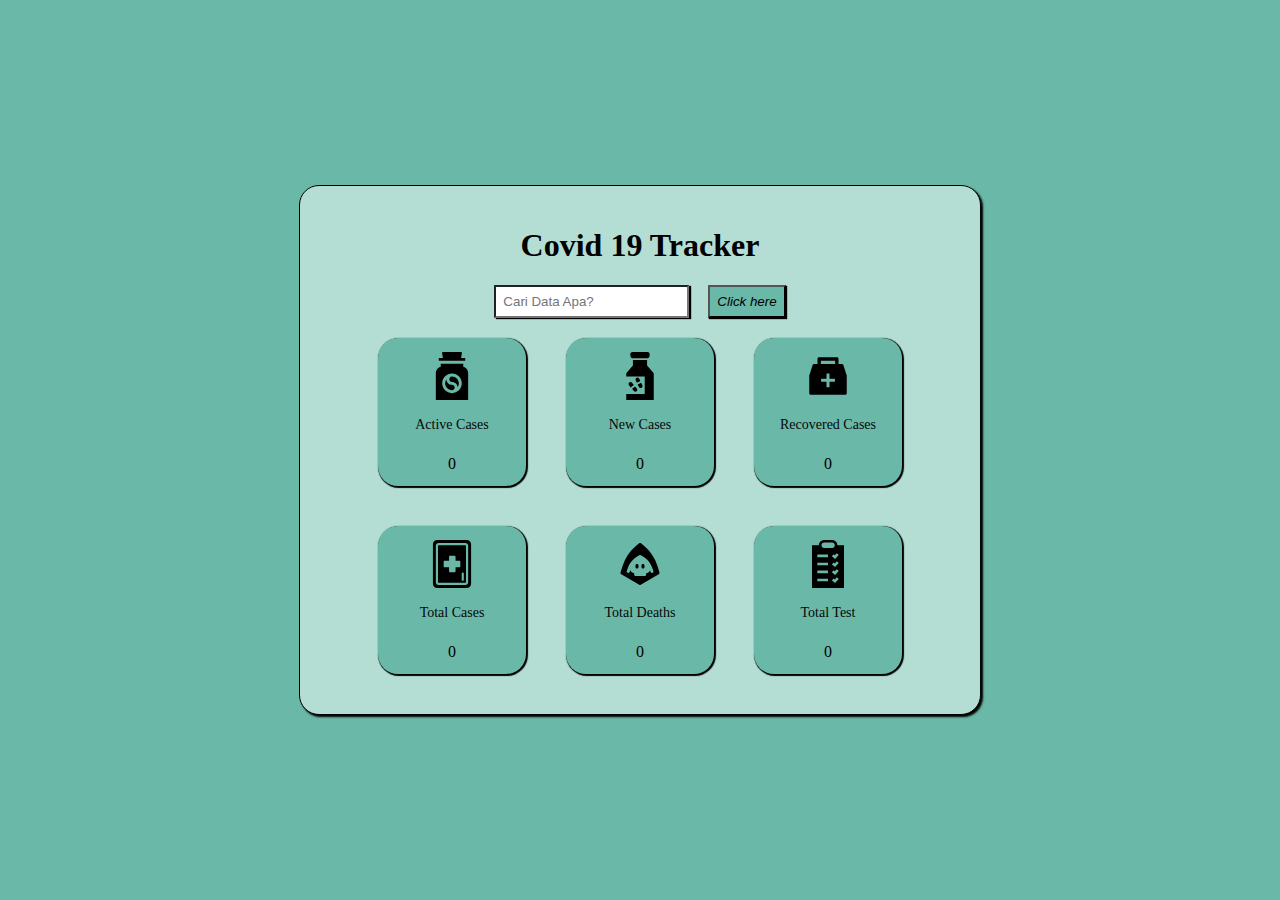
<file: assigment 3/index.html>
<!DOCTYPE html>
<html lang="en">
  <head>
    <meta charset="UTF-8" />
    <meta http-equiv="X-UA-Compatible" content="IE=edge" />
    <meta name="viewport" content="width=device-width, initial-scale=1.0" />

    <!-- link style this page -->
    <link rel="stylesheet" type="text/css" href="style.css" />

    <!-- <script
      src="https://cdn.jsdelivr.net/npm/bootstrap@5.2.0/dist/js/bootstrap.bundle.min.js"
      integrity="sha384-A3rJD856KowSb7dwlZdYEkO39Gagi7vIsF0jrRAoQmDKKtQBHUuLZ9AsSv4jD4Xa"
      crossorigin="anonymous"
      defer
    ></script> -->

    <!-- link js this page -->
    <script src="index.js" defer></script>

    <!-- title this page -->
    <title>assigment 3</title>
  </head>

  <body>
    <div class="container">
      <h1>Covid 19 Tracker</h1>

      <div>
        <input
          type="text"
          id="input"
          class="input"
          placeholder="Cari Data Apa?"
        />
        <button id="button" class="button"><i>Click here</i></button>
      </div>

      <div class="data-container">
        <div class="card">
          <div class="icon">
            <?xml version="1.0" encoding="iso-8859-1"?>
            <!-- Generator: Adobe Illustrator 19.0.0, SVG Export Plug-In . SVG Version: 6.00 Build 0)  -->
            <svg
              version="1.1"
              id="Layer_1"
              xmlns="http://www.w3.org/2000/svg"
              xmlns:xlink="http://www.w3.org/1999/xlink"
              x="0px"
              y="0px"
              viewBox="0 0 512 512"
              style="enable-background: new 0 0 512 512"
              xml:space="preserve"
            >
              <g>
                <g>
                  <path
                    d="M256,261.224c-0.495,0-0.984,0.027-1.476,0.038c-15.161,0.771-27.258,13.349-27.258,28.697
			c0,15.844,12.89,28.735,28.735,28.735c32.234,0,58.611,25.516,60.014,57.411c8.264-11.846,13.129-26.23,13.129-41.737
			C329.143,294.036,296.331,261.224,256,261.224z"
                  />
                </g>
              </g>
              <g>
                <g>
                  <path
                    d="M256,350.041c-32.234,0-58.611-25.516-60.014-57.411c-8.264,11.846-13.129,26.23-13.129,41.737
			c0,40.331,32.812,73.143,73.143,73.143c0.495,0,0.984-0.027,1.476-0.038c15.161-0.771,27.258-13.349,27.258-28.697
			C284.735,362.932,271.845,350.041,256,350.041z"
                  />
                </g>
              </g>
              <g>
                <g>
                  <path
                    d="M376.163,158.58v-33.192H135.837v33.192c-29.916,7.097-52.245,34.018-52.245,66.073V512h344.816V224.653
			C428.408,192.599,406.08,165.677,376.163,158.58z M256,438.857c-57.616,0-104.49-46.873-104.49-104.49
			s46.874-104.49,104.49-104.49s104.49,46.873,104.49,104.49S313.616,438.857,256,438.857z"
                  />
                </g>
              </g>
              <g>
                <g>
                  <polygon
                    points="352.962,62.694 360.49,18.03 360.49,0 151.51,0 151.51,18.03 159.038,62.694 114.939,62.694 114.939,94.041 
			397.061,94.041 397.061,62.694 		"
                  />
                </g>
              </g>
              <g></g>
              <g></g>
              <g></g>
              <g></g>
              <g></g>
              <g></g>
              <g></g>
              <g></g>
              <g></g>
              <g></g>
              <g></g>
              <g></g>
              <g></g>
              <g></g>
              <g></g>
            </svg>
          </div>
          <p>Active Cases</p>
          <p id="active">0</p>
        </div>

        <div class="card">
          <div class="icon">
            <?xml version="1.0" encoding="iso-8859-1"?>
            <!-- Generator: Adobe Illustrator 19.0.0, SVG Export Plug-In . SVG Version: 6.00 Build 0)  -->
            <svg
              version="1.1"
              id="Capa_1"
              xmlns="http://www.w3.org/2000/svg"
              xmlns:xlink="http://www.w3.org/1999/xlink"
              x="0px"
              y="0px"
              viewBox="0 0 490 490"
              style="enable-background: new 0 0 490 490"
              xml:space="preserve"
            >
              <g>
                <g>
                  <g>
                    <path
                      d="M168.4,63h152.8c12.1,0,21.8-9.7,21.8-21.8V21.8C343,9.7,333.3,0,321.2,0H168.4c-12.1,0-21.8,9.7-21.8,21.8v19.8
				C147,53.3,156.7,63,168.4,63z"
                    />
                    <path
                      d="M210.4,262.5c-9.7,4.7-14,16.7-9.3,26.4l12.4,25.3l35.8-17.1l-12.4-25.3C231.8,262.1,220.1,257.8,210.4,262.5z"
                    />
                    <path
                      d="M260.2,366.3c9.7-4.7,14-16.7,9.3-26.4l-12.4-25.3l-35.8,17.1l12.4,25.3C238.4,367.1,250.4,371.4,260.2,366.3z"
                    />
                    <path
                      d="M135.7,311.9c-8.6,7-9.7,19.4-2.7,28l17.9,21.8l30.7-25.3l-17.9-21.8C156.7,306.1,144.3,304.9,135.7,311.9z"
                    />
                    <path
                      d="M164.1,376.4l17.9,21.8c7,8.6,19.4,9.7,28,2.7s9.7-19.4,2.7-28l-18.3-21.8L164.1,376.4z"
                    />
                    <polygon
                      points="317.3,136.9 317.3,82.8 172.7,82.8 172.7,136.9 104.6,216.2 104.6,249.3 293.2,249.3 293.2,429.7 104.6,429.7 
				104.6,490 385.4,490 385.4,216.2 			"
                    />
                  </g>
                </g>
              </g>
              <g></g>
              <g></g>
              <g></g>
              <g></g>
              <g></g>
              <g></g>
              <g></g>
              <g></g>
              <g></g>
              <g></g>
              <g></g>
              <g></g>
              <g></g>
              <g></g>
              <g></g>
            </svg>
          </div>
          <p>New Cases</p>
          <p id="new">0</p>
        </div>

        <div class="card">
          <div class="icon">
            <?xml version="1.0" standalone="no"?>
            <svg
              width="1024px"
              height="1024px"
              viewBox="0 0 1024 1024"
              xmlns="http://www.w3.org/2000/svg"
              class="icon"
            >
              <path
                d="M839.2 278.1a32 32 0 0 0-30.4-22.1H736V144c0-17.7-14.3-32-32-32H320c-17.7 0-32 14.3-32 32v112h-72.8a31.9 31.9 0 0 0-30.4 22.1L112 502v378c0 17.7 14.3 32 32 32h736c17.7 0 32-14.3 32-32V502l-72.8-223.9zM660 628c0 4.4-3.6 8-8 8H544v108c0 4.4-3.6 8-8 8h-48c-4.4 0-8-3.6-8-8V636H372c-4.4 0-8-3.6-8-8v-48c0-4.4 3.6-8 8-8h108V464c0-4.4 3.6-8 8-8h48c4.4 0 8 3.6 8 8v108h108c4.4 0 8 3.6 8 8v48zm4-372H360v-72h304v72z"
              />
            </svg>
          </div>
          <p>Recovered Cases</p>
          <p id="recovered">0</p>
        </div>

        <div class="card">
          <div class="icon">
            <?xml version="1.0" encoding="iso-8859-1"?>
            <!-- Generator: Adobe Illustrator 17.1.0, SVG Export Plug-In . SVG Version: 6.00 Build 0)  -->
            <!DOCTYPE svg PUBLIC "-//W3C//DTD SVG 1.1//EN" "http://www.w3.org/Graphics/SVG/1.1/DTD/svg11.dtd">
            <svg
              version="1.1"
              id="Capa_1"
              xmlns="http://www.w3.org/2000/svg"
              xmlns:xlink="http://www.w3.org/1999/xlink"
              x="0px"
              y="0px"
              viewBox="0 0 221.692 221.692"
              style="enable-background: new 0 0 221.692 221.692"
              xml:space="preserve"
            >
              <path
                d="M179.339,0H42.353C31.521,0,22.708,8.813,22.708,19.645v182.403c0,10.832,8.813,19.645,19.645,19.645h136.987
	c10.833,0,19.645-8.813,19.645-19.645V19.645C198.984,8.813,190.172,0,179.339,0z M185.513,195.125
	c0,7.015-5.707,12.722-12.721,12.722H48.901c-7.015,0-12.721-5.707-12.721-12.722V26.567c0-7.015,5.707-12.721,12.721-12.721
	h123.891c7.015,0,12.721,5.706,12.721,12.721V195.125z M172.792,23.847H48.901c-1.5,0-2.721,1.221-2.721,2.721v168.558
	c0,1.501,1.221,2.722,2.721,2.722h123.891c1.5,0,2.721-1.221,2.721-2.722V26.567C175.513,25.067,174.292,23.847,172.792,23.847z
	 M149.293,120.847c0,2.762-2.239,5-5,5h-17v18.446c0,2.762-2.239,5-5,5h-20c-2.761,0-5-2.238-5-5v-18.446H77.399
	c-2.761,0-5-2.238-5-5v-20c0-2.762,2.239-5,5-5h19.895V77.399c0-2.762,2.239-5,5-5h20c2.761,0,5,2.238,5,5v18.447h17
	c2.761,0,5,2.238,5,5V120.847z M165.521,183.125c0,2.762-2.239,5-5,5s-5-2.238-5-5v-27.667c0-2.762,2.239-5,5-5s5,2.238,5,5V183.125
	z"
              />
              <g></g>
              <g></g>
              <g></g>
              <g></g>
              <g></g>
              <g></g>
              <g></g>
              <g></g>
              <g></g>
              <g></g>
              <g></g>
              <g></g>
              <g></g>
              <g></g>
              <g></g>
            </svg>
          </div>
          <p>Total Cases</p>
          <p id="total-cases">0</p>
        </div>

        <div class="card">
          <div class="icon">
            <?xml version="1.0" encoding="utf-8"?>

            <svg
              version="1.1"
              id="Icons"
              xmlns="http://www.w3.org/2000/svg"
              xmlns:xlink="http://www.w3.org/1999/xlink"
              x="0px"
              y="0px"
              viewBox="0 0 32 32"
              style="enable-background: new 0 0 32 32"
              xml:space="preserve"
            >
              <style type="text/css">
                .st0 {
                  fill: none;
                  stroke: #000000;
                  stroke-width: 2;
                  stroke-linecap: round;
                  stroke-linejoin: round;
                  stroke-miterlimit: 10;
                }
              </style>
              <g>
                <path
                  d="M14,16c-0.6,0-1,0.4-1,1v1c0,0.6,0.4,1,1,1s1-0.4,1-1v-1C15,16.4,14.6,16,14,16z"
                />
                <path
                  d="M18,16c-0.6,0-1,0.4-1,1v1c0,0.6,0.4,1,1,1s1-0.4,1-1v-1C19,16.4,18.6,16,18,16z"
                />
                <path
                  d="M29,21.7l-1.4-4.5c-1.6-5.1-4.5-9.6-8.4-12.9c0,0,0,0,0,0l-2.5-2.1c-0.4-0.3-0.9-0.3-1.3,0l-2.5,2.1
		C8.9,7.7,6,12.1,4.4,17.3L3,21.7c-0.1,0.4,0.1,0.9,0.5,1.2l12,7C15.7,30,15.8,30,16,30s0.3,0,0.5-0.1l12-7
		C28.9,22.6,29.1,22.2,29,21.7z M24.4,21.9C24.2,22,24.1,22,24,22c-0.4,0-0.8-0.2-0.9-0.6l-0.4-1.1c-0.5,1-1.5,1.7-2.6,1.9V23
		c0,0.6-0.4,1-1,1h-6c-0.6,0-1-0.4-1-1v-0.9c-1.2-0.1-2.1-0.9-2.6-1.9l-0.4,1.1c-0.2,0.5-0.8,0.8-1.3,0.6c-0.5-0.2-0.8-0.8-0.6-1.3
		L8,18.3c0.3-0.8,0.7-1.6,1.2-2.4c0-0.1,0.1-0.1,0.1-0.2c1.1-1.7,2.6-3.2,4.5-4.5l1.7-1.1c0.3-0.2,0.8-0.2,1.1,0l1.7,1.1
		c1.9,1.2,3.4,2.8,4.5,4.5c0,0,0,0,0,0.1c0.5,0.8,0.9,1.6,1.2,2.4l0.9,2.3C25.1,21.1,24.9,21.7,24.4,21.9z"
                />
              </g>
            </svg>
          </div>
          <p>Total Deaths</p>
          <p id="total-deaths">0</p>
        </div>

        <div class="card">
          <div class="icon">
            <?xml version='1.0' encoding='iso-8859-1'?>
            <svg
              version="1.1"
              xmlns="http://www.w3.org/2000/svg"
              viewBox="0 0 297 297"
              xmlns:xlink="http://www.w3.org/1999/xlink"
              enable-background="new 0 0 297 297"
            >
              <g>
                <g>
                  <path
                    d="m206.51,32c-0.269-17.718-14.706-32-32.487-32h-49.379c-17.781,0-32.219,14.282-32.487,32h-42.657v265h198v-265h-40.99zm-81.866-16h49.189 0.19c9.099,0 16.5,7.402 16.5,16.5s-7.401,16.5-16.5,16.5h-49.379c-9.099,0-16.5-7.402-16.5-16.5s7.401-16.5 16.5-16.5zm23.856,239h-66v-16h66v16zm0-50h-66v-16h66v16zm0-49h-66v-16h66v16zm0-50h-66v-16h66v16zm43.768,160.029l-19.541-16.204 10.213-12.316 7.793,6.462 12.19-13.362 11.82,10.783-22.475,24.637zm0-50l-19.541-16.204 10.213-12.316 7.793,6.462 12.19-13.362 11.82,10.783-22.475,24.637zm0-49l-19.541-16.204 10.213-12.316 7.793,6.462 12.19-13.362 11.82,10.783-22.475,24.637zm0-50l-19.541-16.204 10.213-12.316 7.793,6.462 12.19-13.362 11.82,10.783-22.475,24.637z"
                  />
                </g>
              </g>
            </svg>
          </div>
          <p>Total Test</p>
          <p id="total-test">0</p>
        </div>
      </div>
    </div>
  </body>
</html>
</file>
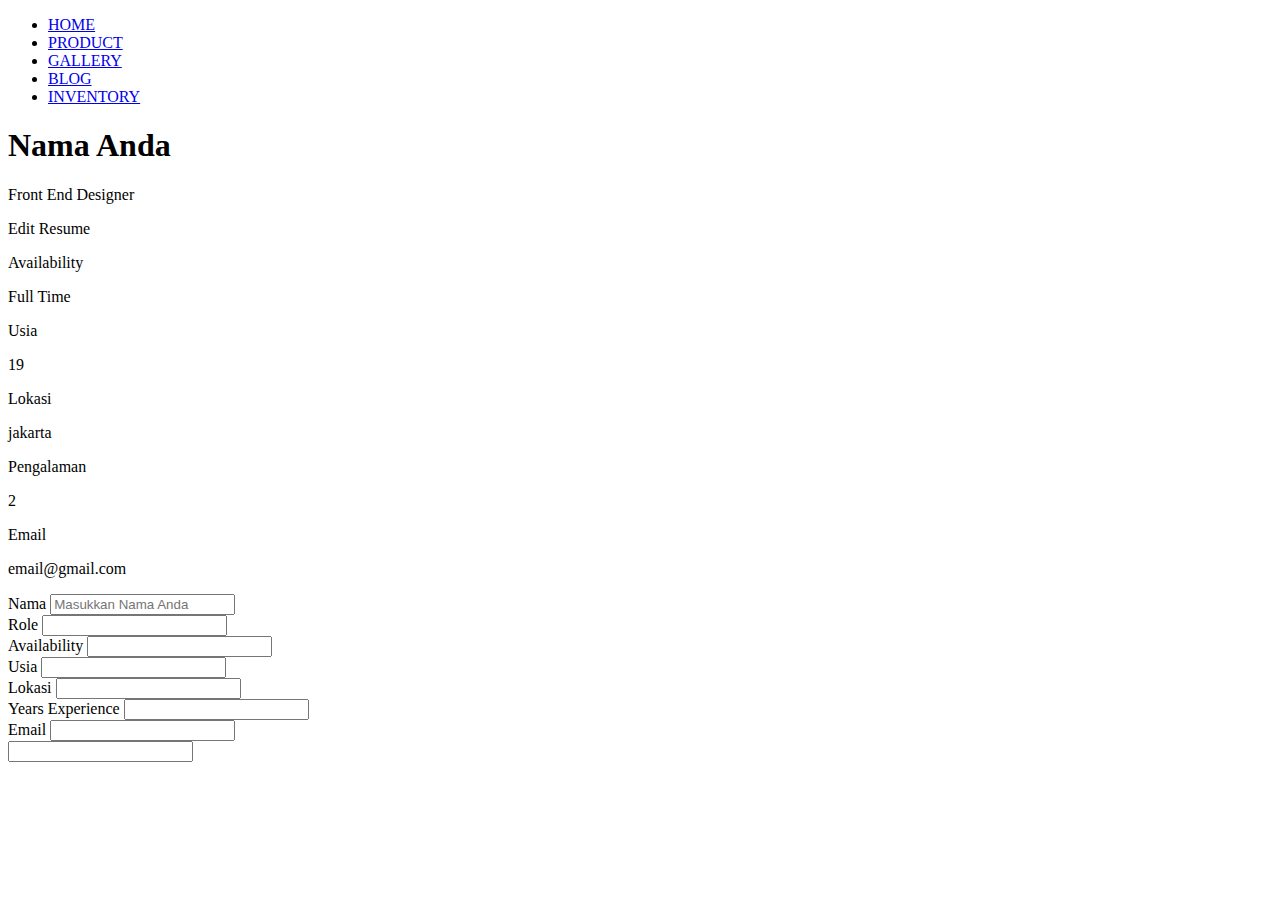
<file: challenge 1/challenge.html>
<!DOCTYPE html>
<html lang="en">
  <head>
    <meta charset="UTF-8" />
    <meta http-equiv="X-UA-Compatible" content="IE=edge" />
    <meta name="viewport" content="width=device-width, initial-scale=1.0" />
    <!-- judul untuk page ini-->
    <title>Challenge</title>
  </head>
  <body>
    <!-- star header here-->
    <header>
        <div class="nav">
            <!--star navbar-->
            <ul>
                <li><a href="index.html">HOME</a></li>
                <li><a href="product.html">PRODUCT</a></li>
                <li><a href="gallery.html">GALLERY</a></li>
                <li><a href="blog.html">BLOG</a></li>
                <li><a href="inventory.html">INVENTORY</a></li>
            </ul>
            <!--end navbar-->
    </header>

    <!-- section class star-->
    <section class="awalan">

        <div class="awalan-content">
            <h1> <b>Nama Anda </b></h1>
            <p>Front End Designer</p>
            <p>Edit Resume</p>
            <p>Availability</p>
            <p>Full Time</p>
            <p>Usia</p>
            <p>19</p>
            <p>Lokasi</p>
            <p>jakarta</p>
            <p>Pengalaman</p>
            <p>2</p>
            <p>Email</p>
            <p>email@gmail.com</p>
        </div>
    </section>
    <!-- Section class end-->

    <!-- Form star-->
    <form action="">
        <label for="nama">Nama</label>
        <input type="text" name="nama" placeholder="Masukkan Nama Anda"/>
        <br />
        <label for="nama">Role</label>
        <input type="text" name="nama" />
        <br />
        <label for="nama">Availability</label>
        <input type="text" name="nama" />
        <br />
        <label for="nama">Usia</label>
        <input type="number" name="nama" />
        <br />
        <label for="nama">Lokasi</label>
        <input type="text" name="nama" />
        <br />
        <label for="nama">Years Experience</label>
        <input type="number" name="nama" />
        <br />
        <label for="nama">Email</label>
        <input type="text" name="nama" />
        <br />
        <label for="nama"></label>
        <input type="text" name="nama" />
        <br />
      </form>
      <!-- form end-->

  </body>
</html>
</file>
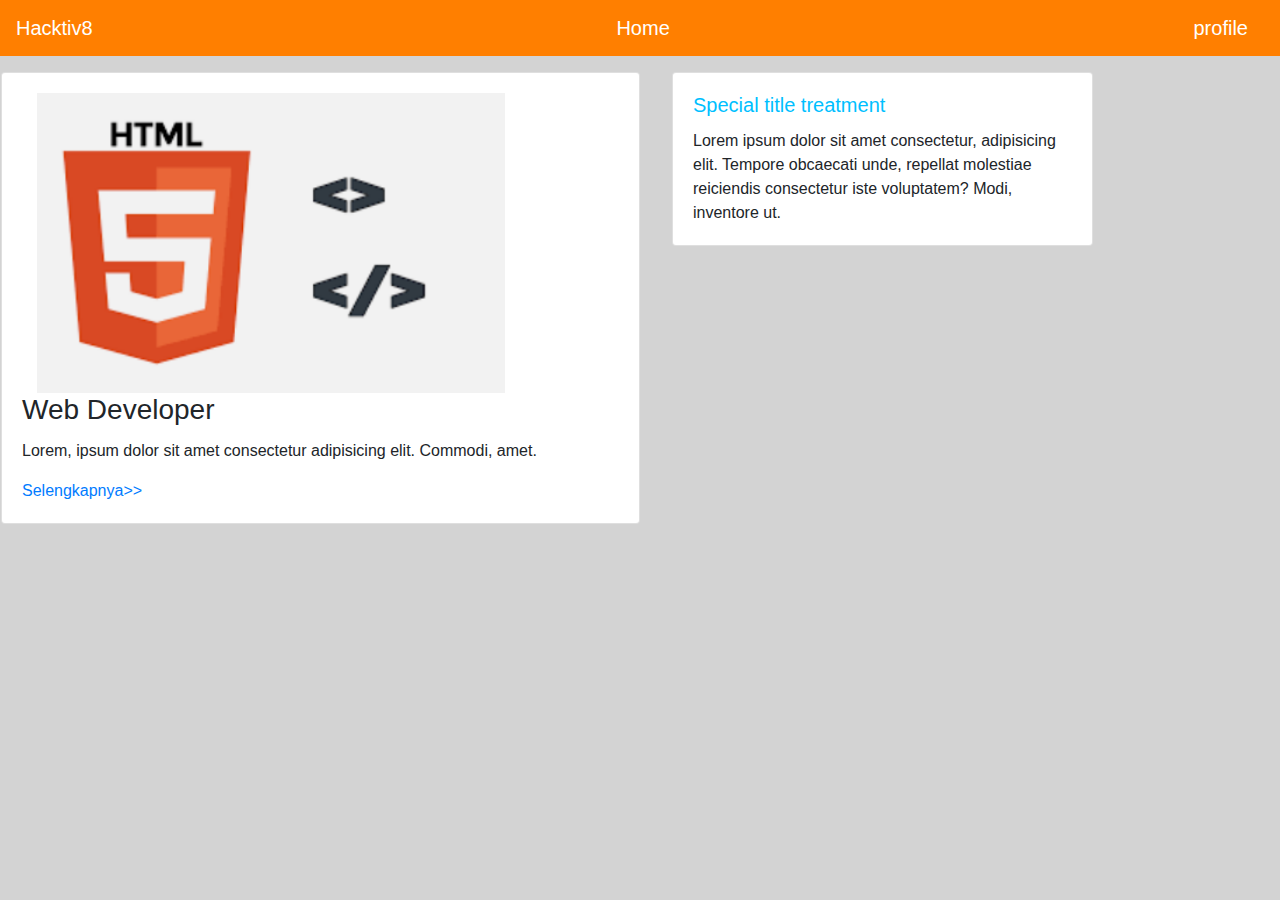
<file: challenge 1/riview.html>
<!DOCTYPE html>
<html lang="en">
  <head>
    <meta charset="UTF-8" />
    <meta http-equiv="X-UA-Compatible" content="IE=edge" />
    <meta name="viewport" content="width=device-width, initial-scale=1.0" />

    <!--boostrap-->
    <link
      href="https://cdn.jsdelivr.net/npm/bootstrap@5.2.0/dist/css/bootstrap.min.css"
      rel="stylesheet"
      integrity="sha384-gH2yIJqKdNHPEq0n4Mqa/HGKIhSkIHeL5AyhkYV8i59U5AR6csBvApHHNl/vI1Bx"
      crossorigin="anonymous"
    />
    <script
      src="https://cdn.jsdelivr.net/npm/bootstrap@5.2.0/dist/js/bootstrap.bundle.min.js"
      integrity="sha384-A3rJD856KowSb7dwlZdYEkO39Gagi7vIsF0jrRAoQmDKKtQBHUuLZ9AsSv4jD4Xa"
      crossorigin="anonymous"
      defer
    ></script>

    <!-- Bootstrap CSS -->
    <link
      rel="stylesheet"
      href="https://cdn.jsdelivr.net/npm/bootstrap@4.0.0/dist/css/bootstrap.min.css"
      integrity="sha384-Gn5384xqQ1aoWXA+058RXPxPg6fy4IWvTNh0E263XmFcJlSAwiGgFAW/dAiS6JXm"
      crossorigin="anonymous"
    />

    <!-- style this page-->
    <style>
      body {
        margin: 0;
        background-color: #d3d3d3;
      }
    </style>

    <!--title this page-->
    <title>Riview Your html&css</title>
  </head>

  <body>
    <!--navbar star-->
    <nav class="navbar navbar-dark" style="background-color: #ff7f00">
      <a class="navbar-brand" href="#">Hacktiv8</a>
      <a class="navbar-brand" href="#">Home</a>
      <a class="navbar-brand" href="/challenge 1/profile.html">profile</a>
    </nav>
    <!--navbar end-->

    <!--card star-->

    <div class="row">
      <div class="col-sm-6 m-2 p-2">
        <div class="card">
          <div class="card-body">
            <img
              src="/challenge 1/images/html.png"
              class="card-img-top col-10"
              alt="..."
            />
            <h3 class="card-title">Web Developer</h3>
            <p class="card-text">
              Lorem, ipsum dolor sit amet consectetur adipisicing elit. Commodi,
              amet.
            </p>
            <a href="#" class="card-link">Selengkapnya>></a>
          </div>
        </div>
      </div>
      <div class="col-sm-4 m-2 p-2">
        <div class="card">
          <div class="card-body">
            <h5 class="card-title" style="color: #00bfff">
              Special title treatment
            </h5>
            <p class="card-text">
              Lorem ipsum dolor sit amet consectetur, adipisicing elit. Tempore
              obcaecati unde, repellat molestiae reiciendis consectetur iste
              voluptatem? Modi, inventore ut.
            </p>
          </div>
        </div>
      </div>
    </div>

    <!--script-->
    <script
      src="https://code.jquery.com/jquery-3.2.1.slim.min.js"
      integrity="sha384-KJ3o2DKtIkvYIK3UENzmM7KCkRr/rE9/Qpg6aAZGJwFDMVNA/GpGFF93hXpG5KkN"
      crossorigin="anonymous"
    ></script>
    <script
      src="https://cdn.jsdelivr.net/npm/popper.js@1.12.9/dist/umd/popper.min.js"
      integrity="sha384-ApNbgh9B+Y1QKtv3Rn7W3mgPxhU9K/ScQsAP7hUibX39j7fakFPskvXusvfa0b4Q"
      crossorigin="anonymous"
    ></script>
    <script
      src="https://cdn.jsdelivr.net/npm/bootstrap@4.0.0/dist/js/bootstrap.min.js"
      integrity="sha384-JZR6Spejh4U02d8jOt6vLEHfe/JQGiRRSQQxSfFWpi1MquVdAyjUar5+76PVCmYl"
      crossorigin="anonymous"
    ></script>
  </body>
</html>
</file>
<file: assigment 3/style.css>
/* svg icon
        https://www.svgrepo.com/
*/

@import url('https://fonts.googleapis.com/css?family=Raleway');

body {
  background-color: rgb(106, 184, 167);
  overflow: hidden;
  display: grid;
  place-items: center;
  height: 100vh;
  margin: 0;
}

.container {
  width: 50%;
  display: grid;
  place-items: center;
  padding: 20px;
  border-radius: 20px;
  border: 1px solid black;
  background-color: rgb(180, 221, 212);
  box-shadow: 2px 2px 2px ;
}

.input{
  box-shadow: 2px 1px 1px ;
  padding: 7px;
}

.button{
  box-shadow: 1px 1px 1px ;
  background-color: rgb(106, 184, 167) ;
  padding: 7px;
  margin-left: 15px;
}

.data-container {
  display: flex;
  flex-wrap: wrap;
  justify-content: center;
  align-items: center;
}

.card{
  background-color: rgb(106, 184, 167);
  width: 10vw;
  height: 10vw;
  padding: 10px;
  display: grid;
  place-items: center;
  margin: 20px;
  border-radius: 20px;
  box-shadow: 1px 1px 1px 1px;
}

.card p:nth-child(3) {
  color: black;
  margin: 0;
}

.card p:nth-child(2) {
  color: rgb(7, 7, 7);
  margin-top: 10px;
  font-size: 14px;
}

.icon {
  width: 3rem;
  height: 3rem;
}
</file>
